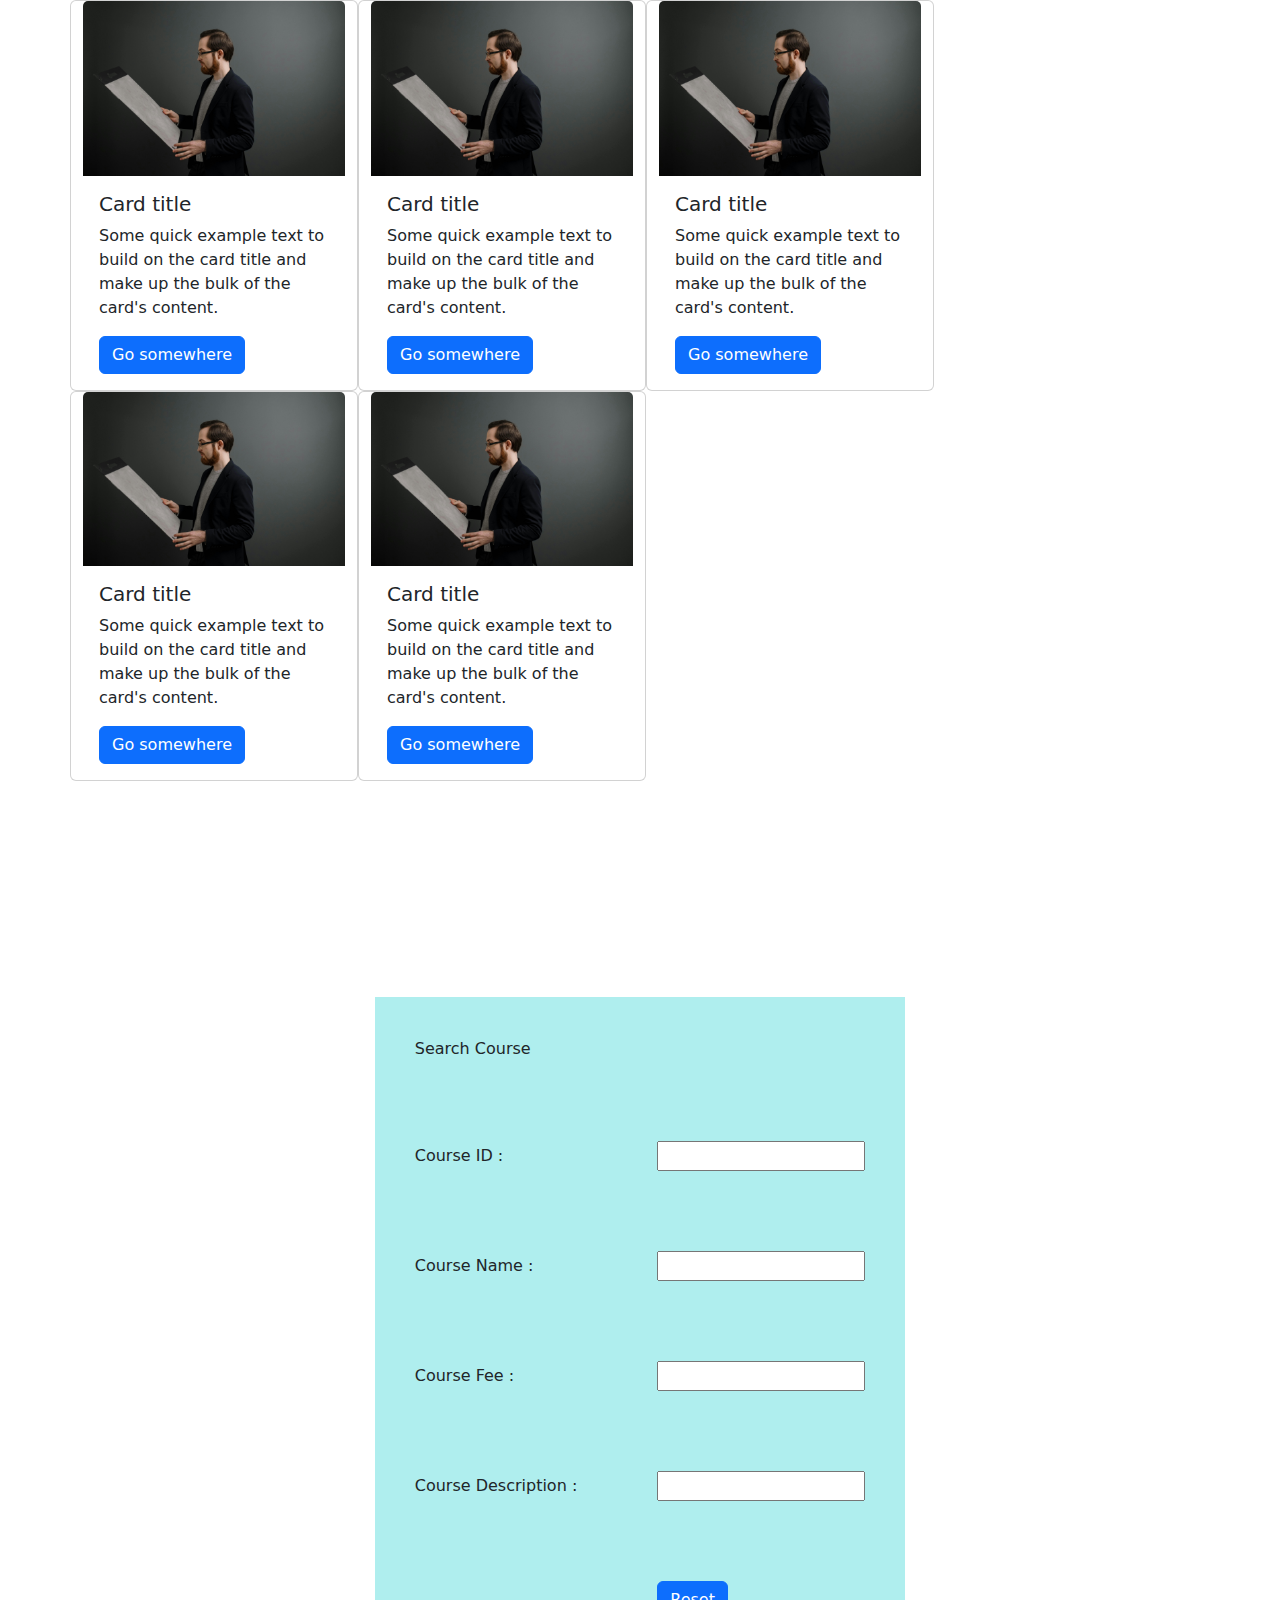
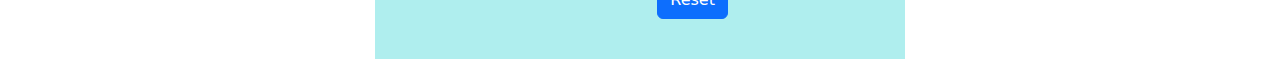
<file: index.html>
<!DOCTYPE html>
<html lang="en">
<head>
    <meta charset="UTF-8">
    <meta name="viewport" content="width=device-width, initial-scale=1.0">
    <title>Document</title> 
    <link href="https://cdn.jsdelivr.net/npm/bootstrap@5.3.3/dist/css/bootstrap.min.css" rel="stylesheet"
        integrity="sha384-QWTKZyjpPEjISv5WaRU9OFeRpok6YctnYmDr5pNlyT2bRjXh0JMhjY6hW+ALEwIH" crossorigin="anonymous">
    <script src="https://cdn.jsdelivr.net/npm/bootstrap@5.3.3/dist/js/bootstrap.bundle.min.js"
        integrity="sha384-YvpcrYf0tY3lHB60NNkmXc5s9fDVZLESaAA55NDzOxhy9GkcIdslK1eN7N6jIeHz"
        crossorigin="anonymous"></script>
    <script src="https://cdn.jsdelivr.net/npm/@popperjs/core@2.11.8/dist/umd/popper.min.js"
        integrity="sha384-I7E8VVD/ismYTF4hNIPjVp/Zjvgyol6VFvRkX/vR+Vc4jQkC+hVqc2pM8ODewa9r"
        crossorigin="anonymous"></script>
    <script src="https://cdn.jsdelivr.net/npm/bootstrap@5.3.3/dist/js/bootstrap.min.js"
        integrity="sha384-0pUGZvbkm6XF6gxjEnlmuGrJXVbNuzT9qBBavbLwCsOGabYfZo0T0to5eqruptLy"
        crossorigin="anonymous"></script>
    <link rel="stylesheet" href="https://cdnjs.cloudflare.com/ajax/libs/font-awesome/6.5.2/css/all.min.css">
</head>
<body>
  <div class="container" >
    <div class="row" >
            <div class="card col-4" style="width: 18rem;">
                <img src="/assest/pexels-cottonbro-6568663.jpg" class="card-img-top" alt="...">
                <div class="card-body">
                  <h5 class="card-title">Card title</h5>
                  <p class="card-text">Some quick example text to build on the card title and make up the bulk of the card's content.</p>
                  <a href="#" class="btn btn-primary">Go somewhere</a>
                </div>
              </div>

              <div class="card col-4" style="width: 18rem;">
                <img src="/assest/pexels-cottonbro-6568663.jpg" class="card-img-top" alt="...">
                <div class="card-body">
                  <h5 class="card-title">Card title</h5>
                  <p class="card-text">Some quick example text to build on the card title and make up the bulk of the card's content.</p>
                  <a href="#" class="btn btn-primary">Go somewhere</a>
                </div>
              </div>

              <div class="card col-4" style="width: 18rem;">
                <img src="/assest/pexels-cottonbro-6568663.jpg" class="card-img-top" alt="...">
                <div class="card-body">
                  <h5 class="card-title">Card title</h5>
                  <p class="card-text">Some quick example text to build on the card title and make up the bulk of the card's content.</p>
                  <a href="#" class="btn btn-primary">Go somewhere</a>
                </div>
              </div>

              <div class="card col-4" style="width: 18rem;">
                <img src="/assest/pexels-cottonbro-6568663.jpg" class="card-img-top" alt="...">
                <div class="card-body">
                  <h5 class="card-title">Card title</h5>
                  <p class="card-text">Some quick example text to build on the card title and make up the bulk of the card's content.</p>
                  <a href="#" class="btn btn-primary">Go somewhere</a>
                </div>
              </div>

              <div class="card col-4" style="width: 18rem;">
                <img src="/assest/pexels-cottonbro-6568663.jpg" class="card-img-top" alt="...">
                <div class="card-body">
                  <h5 class="card-title">Card title</h5>
                  <p class="card-text">Some quick example text to build on the card title and make up the bulk of the card's content.</p>
                  <a href="#" class="btn btn-primary">Go somewhere</a>
                </div>
      </div>  
    </div>
</div>
    <br><br><br><br><br>
    <center>
    <table cellpadding="40" bgcolor="#AFEEEE">
        <tr>
            <td>Search Course</td>
        </tr>
        <tr>
            <td>Course ID : </td>
            <td><input type="search" name="" id="" placeholder=""></td>
        </tr><br>
        <tr>
            <td>Course Name : </td>
            <td><input type="search" name="" id="" placeholder=""></td>
        </tr><br>
        <tr>
            <td>Course Fee : </td>
            <td><input type="text" name="" id="" placeholder=""></td>
        </tr><br>
        <tr>
            <td>Course Description : </td>
            <td><input type="text" name="" id="" placeholder=""></td>
        </tr><br>
        <tr>
            <td></td>
            <td><input type="reset" class="btn btn-primary" name="" id="" value="Reset"></td>
        </tr>
    
    </table>
    </center>

    <script src="https://cdn.jsdelivr.net/npm/bootstrap@5.3.3/dist/js/bootstrap.bundle.min.js"
        integrity="sha384-YvpcrYf0tY3lHB60NNkmXc5s9fDVZLESaAA55NDzOxhy9GkcIdslK1eN7N6jIeHz"
        crossorigin="anonymous"></script>
</body>

</html>
</file>
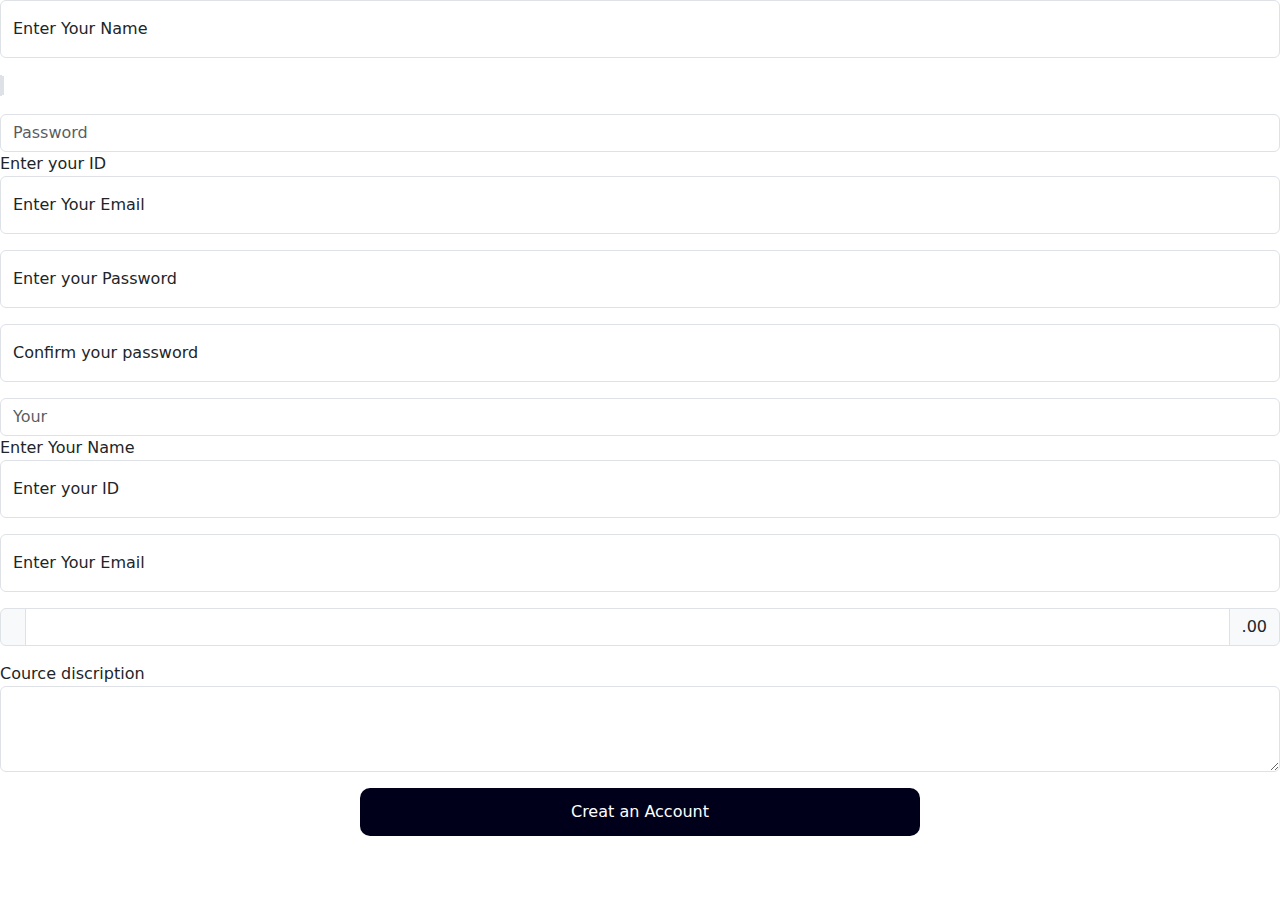
<file: course/cource.html>
<!DOCTYPE html>
<html lang="en">

<head>
    <meta charset="UTF-8">
    <meta name="viewport" content="width=device-width, initial-scale=1.0">
    <title>Document</title>
    <link rel="stylesheet" href="cource.css">
    <link href="https://cdn.jsdelivr.net/npm/bootstrap@5.3.3/dist/css/bootstrap.min.css" rel="stylesheet">
    <link rel="stylesheet" href="https://cdnjs.cloudflare.com/ajax/libs/font-awesome/6.6.0/css/all.min.css"
        integrity="sha512-Kc323vGBEqzTmouAECnVceyQqyqdsSiqLQISBL29aUW4U/M7pSPA/gEUZQqv1cwx4OnYxTxve5UMg5GT6L4JJg=="
        crossorigin="anonymous" referrerpolicy="no-referrer" />
        <link rel="preconnect" href="https://fonts.googleapis.com">
        <link rel="preconnect" href="https://fonts.gstatic.com" crossorigin>
        <link href="https://fonts.googleapis.com/css2?family=Arima:wght@100..700&display=swap" rel="stylesheet">
</head>

<body>
    <div class="add_btn">
        <div class="input_group">
            <div class="form-floating mb-3">

                <input type="text" class="form-control" id="floatingInput" placeholder="Your ">
                <label for="floatingInput"> <i class="fa-solid fa-user fa-lg" style="color: #000000;"></i> Enter Your
                    Name </label>
            </div>
        <div>
             <span class="border"></span>
             <span class="border-top"></span>
             <span class="border-end"></span>
             <span class="border-bottom"></span>
             <span class="border-start"></span>
             <div class="form-floating mb-3">
        </div>        
                <input type="password" class="form-control" id="floatingPassword" placeholder="Password">
                <label for="floatingPassword"><i class="fa-solid fa-id-card fa-lg" style="color: #000000;"></i> Enter
                    your ID</label>
            </div>
            <div class="form-floating mb-3">
                <input type="email" class="form-control" id="floatingInput" placeholder="Your ">
                <label for="floatingInput"><i class="fa-solid fa-envelope fa-lg" style="color: #000000;"></i> Enter Your
                    Email </label>
            </div>
            <div class="form-floating mb-3">
                <input type="password" class="form-control" id="floatingPassword" placeholder="Password">
                <label for="floatingPassword"><i class="fa-solid fa-lock fa-lg" style="color: #000000;"></i> Enter
                    your Password</label>
            </div>
            <div class="form-floating mb-3">
                <input type="password" class="form-control" id="floatingPassword" placeholder="Password">
                <label for="floatingPassword"><i class="fa-solid fa-lock fa-lg" style="color: #000000;"></i> Confirm your password</label>
            </div>
        </div>
    </div>
                    <input type="text" class="form-control" id="floatingInput" placeholder="Your ">
                    <label for="floatingInput"> <i class="fa-solid fa-user fa-lg" style="color: #000000;"></i> Enter Your
                        Name </label>
                </div>
                <div class="form-floating mb-3">
                    <input type="password" class="form-control" id="floatingPassword" placeholder="Password">
                    <label for="floatingPassword"><i class="fa-solid fa-id-card fa-lg" style="color: #000000;"></i> Enter
                        your ID</label>
                </div>
                <div class="form-floating mb-3">
                    <input type="email" class="form-control" id="floatingInput" placeholder="Your ">
                    <label for="floatingInput"><i class="fa-solid fa-envelope fa-lg" style="color: #000000;"></i> Enter Your
                        Email </label>
                </div>
                <div class="input-group mb-3">
                    <span class="input-group-text"><i class="fa-solid fa-dollar-sign" style="color: #000000;"></i></span>
                    <input type="text" class="form-control" aria-label="Amount (to the nearest dollar)" style="width: 30rem;">
                    <span class="input-group-text">.00</span>
                  </div>
                  
                  <div class="input-floating mb-3">
                    <label for="floatingInput"> Cource discription</label>
                    <textarea class="form-control" id="exampleFormControlTextarea1" rows="3"></textarea>
                  </div>
                
            </div>
        </div>
        <div class="btn_1">
        <button class="account_creat_btn">Creat an Account</button>
        </div>
    </div>
    <script src="https://cdn.jsdelivr.net/npm/@popperjs/core@2.11.8/dist/umd/popper.min.js"
        integrity="sha384-I7E8VVD/ismYTF4hNIPjVp/Zjvgyol6VFvRkX/vR+Vc4jQkC+hVqc2pM8ODewa9r"
        crossorigin="anonymous"></script>
    <script src="https://cdn.jsdelivr.net/npm/bootstrap@5.3.3/dist/js/bootstrap.min.js"
        integrity="sha384-0pUGZvbkm6XF6gxjEnlmuGrJXVbNuzT9qBBavbLwCsOGabYfZo0T0to5eqruptLy"
        crossorigin="anonymous"></script>
</body>
</html>
</file>
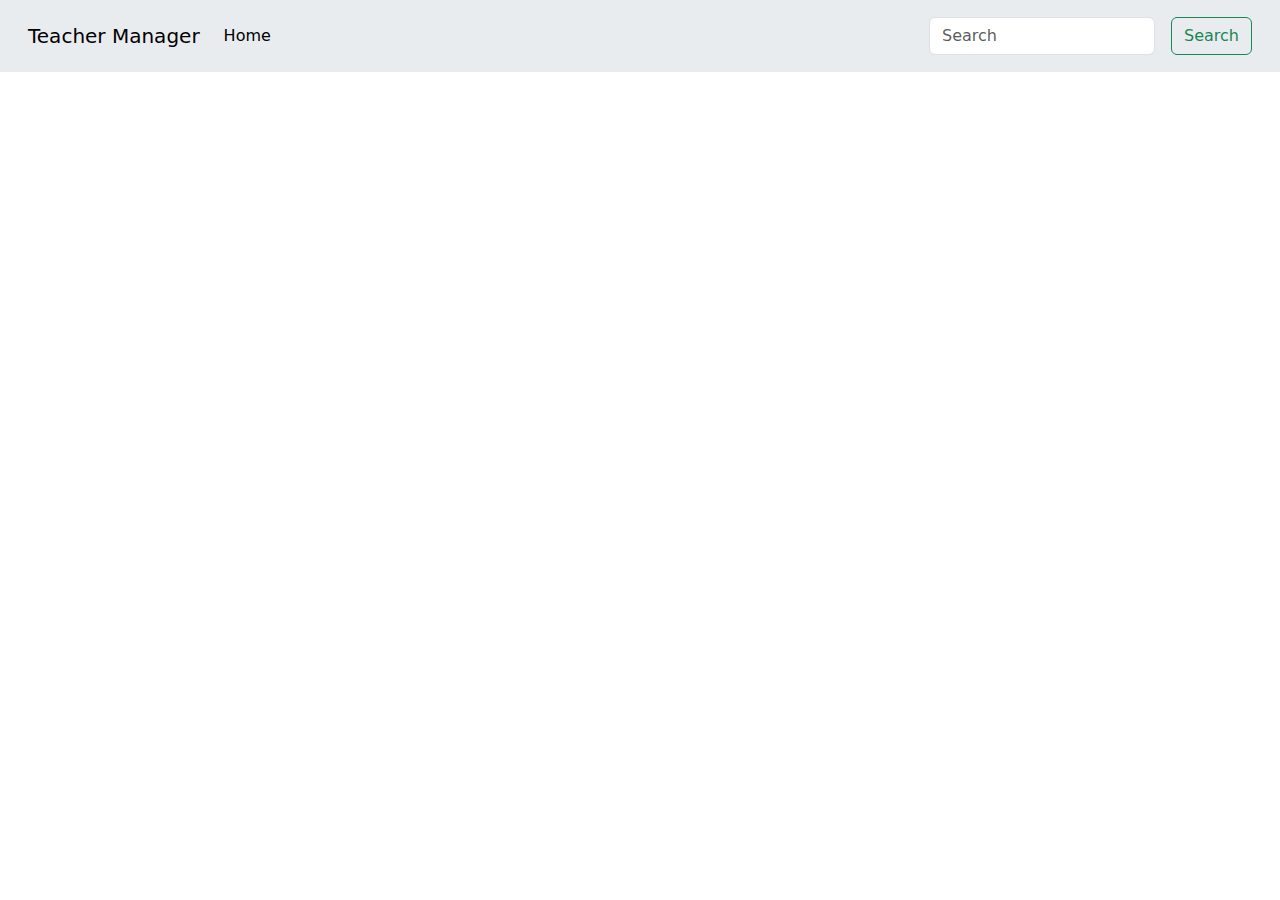
<file: teacher/navbar.html>
<!DOCTYPE html>
<html lang="en">

<head>
    <meta charset="UTF-8">
    <meta name="viewport" content="width=device-width, initial-scale=1.0">
    <title>Search Teachers</title>
    <link href="https://cdn.jsdelivr.net/npm/bootstrap@5.3.3/dist/css/bootstrap.min.css" rel="stylesheet"
        integrity="sha384-QWTKZyjpPEjISv5WaRU9OFeRpok6YctnYmDr5pNlyT2bRjXh0JMhjY6hW+ALEwIH" crossorigin="anonymous">

</head>

<body>
    <nav class="navbar navbar-expand-lg bg-body-secondary p-2">
        <div class="container-fluid m-2">
            <a class="navbar-brand" href="#">Teacher Manager</a>
            <button class="navbar-toggler" type="button" data-bs-toggle="collapse"
                data-bs-target="#navbarSupportedContent" aria-controls="navbarSupportedContent" aria-expanded="false"
                aria-label="Toggle navigation">
                <span class="navbar-toggler-icon"></span>
            </button>
            <div class="collapse navbar-collapse" id="navbarSupportedContent">
                <ul class="navbar-nav me-auto mb-2 mb-lg-0">
                    <li class="nav-item">
                        <a class="nav-link active" aria-current="page" href="#">Home</a>
                    </li>
                </ul>
                <form class="d-flex" role="search">
                    <input class="form-control me-3 w-100" type="search" placeholder="Search" aria-label="Search">
                    <button class="btn btn-outline-success" type="submit">Search</button>
                </form>
            </div>
        </div>
    </nav>

    <script src="https://cdn.jsdelivr.net/npm/bootstrap@5.3.3/dist/js/bootstrap.bundle.min.js"
        integrity="sha384-YvpcrYf0tY3lHB60NNkmXc5s9fDVZLESaAA55NDzOxhy9GkcIdslK1eN7N6jIeHz"
        crossorigin="anonymous"></script>
</body>

</html>
</file>
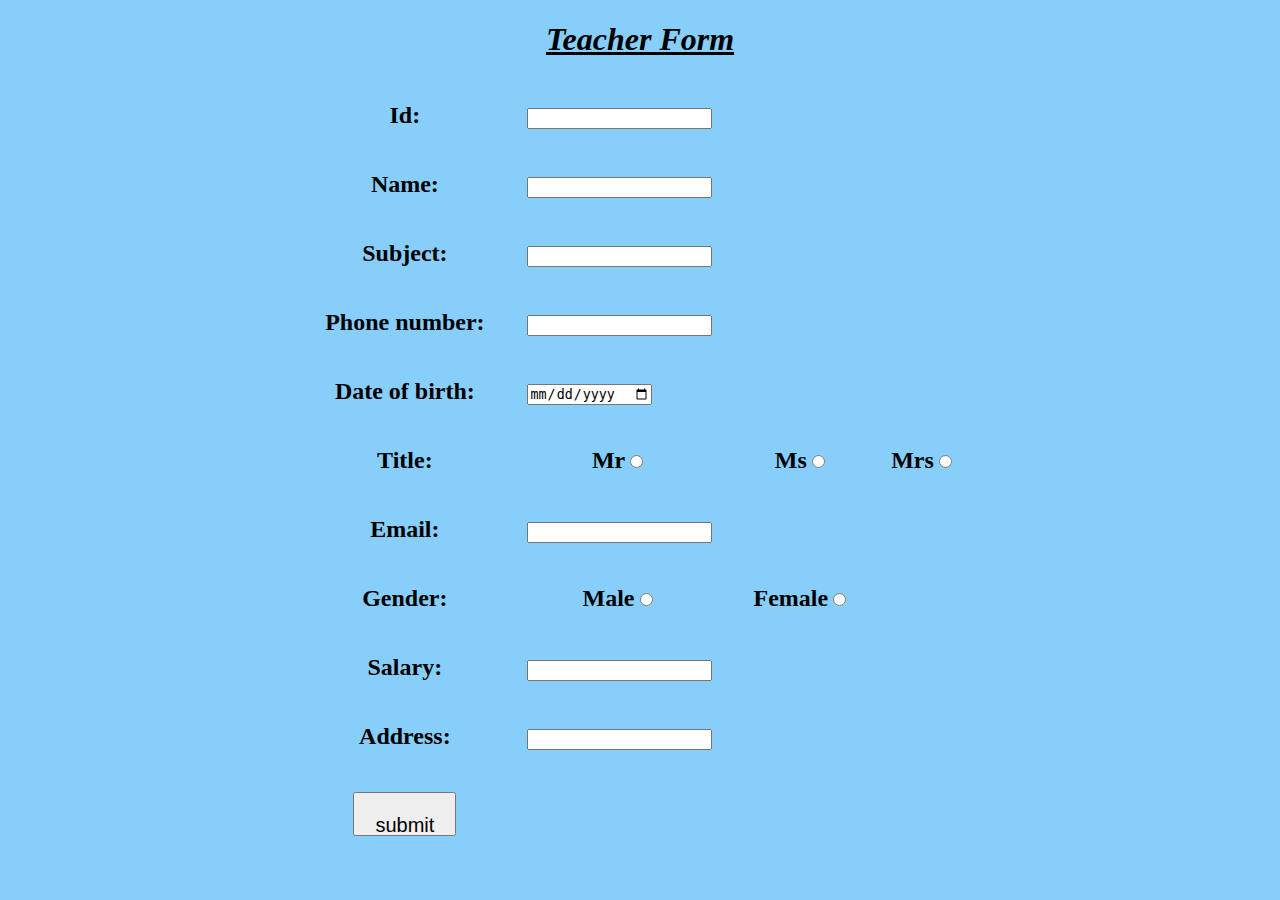
<file: teacher/teacher.html>
<!DOCTYPE html>
<html lang="en">

<head>
    <meta charset="UTF-8">
    <meta name="viewport" content="width=device-width, initial-scale=1.0">
    <title>Document</title>
    <link rel="stylesheet" href="teacher.css">
  
</head>

<body>
 <center>
    <body style="background-color:#87CEFA;"></body>
    <h1><u><i><center>Teacher Form</center></i></u></h1>
  <h2>
   <table cellpadding="20px">
    <tr>
        
        <td align="center">Id: </td>
        <td><input type="text"> </td> 
    </tr>

    <tr>

        <td align="center">Name: </td>
        <td><input type="text"> </td> 
    </tr>
    
    <tr>
        
        <td align="center">Subject: </td>
        <td><input type="text"> </td> 
    </tr>
    
    <tr>
        <td align="center">Phone number: </td>
        <td><input type="text"> </td> 
    </tr>

    <tr>
        <td align="center">Date of birth: </td>
        <td><input type="date" > </td> 
    </tr>

    <tr>
        <td align="center">Title: </td>
        <td align="center">Mr<input type="radio" name="title"> </td>
        <td align="center">Ms<input type="radio" name="title"> </td>  
        <td align="center">Mrs<input type="radio" name="title"> </td>  
    </tr>

    <tr>
        <td align="center">Email: </td>
        <td><input type="text"> </td> 
    </tr>

    <tr>
        <td align="center">Gender: </td>
        <td align="center">Male<input type="radio" name="gender"> </td>
        <td align="center">Female<input type="radio" name="gender"> </td>  
    </tr>
    
    <tr>
        <td align="center">Salary: </td>
        <td><input type="text"> </td> 
    </tr>

    <tr>
        <td align="center">Address: </td>
        <td><input type="text" > </td> 
    </tr>

    <td align="center"><input type="button" value="submit" class="submit-button"></td>
  </h2>  
   </table>
 </center>
</body>

</html>
</file>
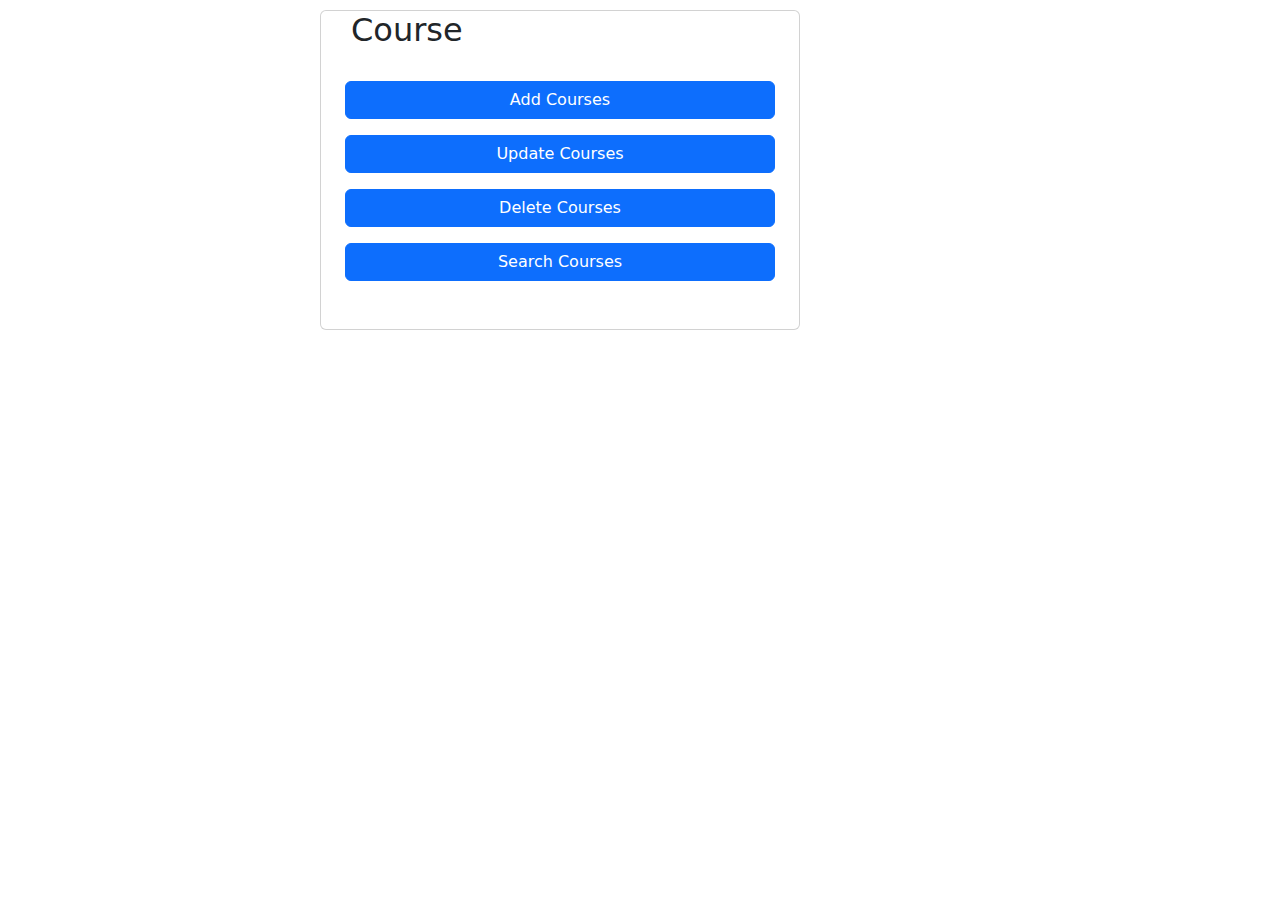
<file: course/Dash/Dash.html>
<!DOCTYPE html>
<html lang="en">
<head>
    <meta charset="UTF-8">
    <meta name="viewport" content="width=device-width, initial-scale=1.0">
    <title>Dashboard</title>
    <link href="https://cdn.jsdelivr.net/npm/bootstrap@5.3.3/dist/css/bootstrap.min.css" rel="stylesheet" integrity="sha384-QWTKZyjpPEjISv5WaRU9OFeRpok6YctnYmDr5pNlyT2bRjXh0JMhjY6hW+ALEwIH" crossorigin="anonymous">
    <link rel="stylesheet" href="Dash.css">
</head>
<body>
 
    <div class="panal-1">
        
    
        <div class="card" style="width: 30rem; height:20rem ">
            <!-- <img src="..." class="card-img-top" alt="..."> -->
            <!-- <h5 class=" card card-title d-flex position-relative ">Cours</h5> -->
             <h2 class="titel">Course   </h2>
            <div class="card-body  d-flex flex-column "  >
                <a href="#" class="btn btn-primary m-2 " tabindex="-1" role="button" aria-disabled="true">Add Courses</a>
                <a href="#" class="btn btn-primary m-2" tabindex="-1" role="button" aria-disabled="true">Update Courses</a>
                <a href="#" class="btn btn-primary m-2 " tabindex="-1" role="button" aria-disabled="true">Delete Courses</a>
                <a href="#" class="btn btn-primary m-2 " tabindex="-1" role="button" aria-disabled="true">Search Courses</a>

                </div>
          </div>

    </div>

    <script src="https://cdn.jsdelivr.net/npm/bootstrap@5.3.3/dist/js/bootstrap.bundle.min.js" integrity="sha384-YvpcrYf0tY3lHB60NNkmXc5s9fDVZLESaAA55NDzOxhy9GkcIdslK1eN7N6jIeHz" crossorigin="anonymous"></script>
    
</body>
</html>
</file>
<file: course/cource.css>
.add_form_header{
    display: inline;
    text-align: center;
    justify-content: center;
    align-items: center;
    margin: 1rem;
    font-family: "Arima", system-ui;
} 
.add_form_header h1{
    font-size: 3rem;
    margin-bottom: -0.3rem;
}
.input_form{
    display: flex;
    justify-content: center;
    align-items: center;
}
.btn_1{
    display: flex;
    align-items: center;
    justify-content: center;
}
.account_creat_btn{
    background-color: #00001a;
    color: white;
    font-size: 1rem;
    width: 35rem;
    height: 3rem;
    border: none;
    border-radius: 10px;
 
}
</file>
<file: teacher/teacher.css>
.submit-button {
    height: 25px; 
    font-size: 20px;
    padding: 20px 20px; 
    cursor: pointer;
}

.row{
    display: flex;
}
</file>
<file: course/Dash/Dash.css>
.card{
    top: 10px;
    display: flex;
    position: relative;
    left: 25%   ;
}
.titel{
    display: flex;
    position: relative;
    left: 30px;
}
</file>
